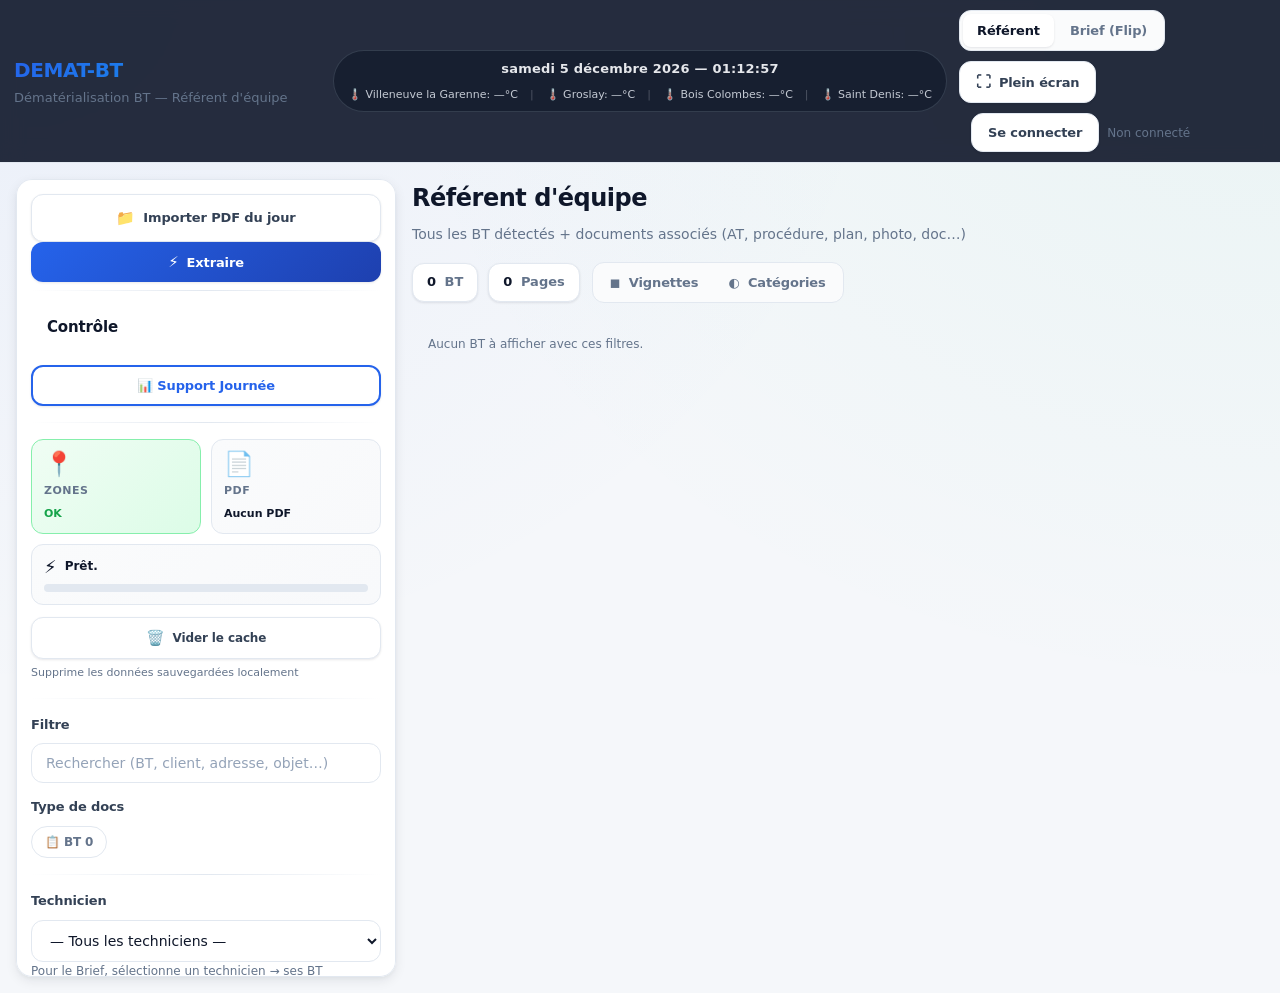
<file: index.html>
<!DOCTYPE html>
<html lang="fr">
<head>
  <meta charset="utf-8" />
  <meta name="viewport" content="width=device-width,initial-scale=1" />
  <title>DEMAT-BT v11.0 — Référent & Brief</title>
  <link rel="stylesheet" href="./styles.css" />
  <link rel="stylesheet" href="./css/components.css" />
</head>

<body>
  <header class="topbar">
    <div class="brand">
      <div class="brand__title">DEMAT-BT</div>
      <div class="brand__sub">Dématérialisation BT — Référent d'équipe</div>
    </div>

    <div class="topbar__center">
      <div class="topbar__datetime" id="topDatetime">—</div>
      <div class="topbar__weather" id="topWeather">Météo communes</div>
    </div>

    <div class="topbar__actions">
      <div class="seg">
        <button class="seg__btn seg__btn--active" onclick="switchView('referent')" data-view="referent">Référent</button>
        <button class="seg__btn" onclick="switchView('brief')" data-view="brief">Brief (Flip)</button>
      </div>

      <button id="btnFullscreen" class="btn btn--secondary" title="Plein écran">
        <span>⛶</span> Plein écran
      </button>
      <!-- Auth Supabase -->
<div class="auth" style="display:flex; gap:8px; align-items:center; margin-left:12px;">
  <button id="btnAuth" class="btn btn--secondary" type="button">Se connecter</button>
  <span id="authStatus" class="hint" style="margin:0;">Non connecté</span>
</div>
    </div>
  </header>

  <main class="layout">
    <aside class="sidebar card">
      <div class="sidebar-import-block">
        <label class="btn btn--secondary" style="width:100%; justify-content:center;">
          <span>📁</span> Importer PDF du jour
          <input id="pdfFile" type="file" accept="application/pdf" hidden />
        </label>
        <button id="btnExtract" class="btn" style="width:100%; justify-content:center;">
          <span>⚡</span> Extraire
        </button>
      </div>
      <div class="divider" style="margin: 8px 0;"></div>
      <div class="card__title">Contrôle</div>

      <div class="field">
        <button class="btn" style="width:100%; justify-content:center; background:white; color:var(--primary); border: 2px solid var(--primary); font-weight:800;" onclick="switchView('support')">
           📊 Support Journée
        </button>
      </div>

      <div class="divider"></div>

      <div class="control-badges">
        <div class="control-badge" id="zonesBadge">
          <div class="control-badge__icon">📍</div>
          <div class="control-badge__label">Zones</div>
          <div class="control-badge__status" id="zonesStatus">Chargement…</div>
        </div>
        
        <div class="control-badge" id="pdfBadge">
          <div class="control-badge__icon">📄</div>
          <div class="control-badge__label">PDF</div>
          <div class="control-badge__status" id="pdfStatus">Aucun PDF</div>
        </div>
      </div>

      <div class="progress-badge" id="progressBadge">
        <div class="progress-badge__header">
          <div class="progress-badge__icon">⚡</div>
          <div class="progress-badge__text" id="progMsg">Prêt.</div>
        </div>
        <div class="progress"><div id="progBar"></div></div>
      </div>

      <div class="field" style="margin-top: 12px;">
        <button id="btnClearCache" class="btn btn--secondary" style="width: 100%; font-size: 12px;">
          <span>🗑️</span> Vider le cache
        </button>
        <div class="hint" style="margin-top: 6px; font-size: 11px;">
          Supprime les données sauvegardées localement
        </div>
      </div>

      <div class="divider"></div>

      <div class="field">
        <div class="label">Filtre</div>
        <input id="searchInput" class="input" placeholder="Rechercher (BT, client, adresse, objet…)" />
      </div>

      <div class="field">
        <div class="label">Type de docs</div>
        <div class="chips" id="typeChips">
          </div>
      </div>

      <div class="divider"></div>

      <div class="field">
        <div class="label">Technicien</div>
        <select id="techSelect" class="select">
          <option value="">— Tous —</option>
        </select>
        <div class="hint">Pour le Brief, sélectionne un technicien → ses BT s'affichent.</div>
      </div>

      <div class="divider"></div>
    </aside>

    <section class="content">
      
      <section id="viewReferent" class="view view--active">
        <div class="row row--space">
          <div>
            <h2 class="h2">Référent d'équipe</h2>
            <div class="sub">Tous les BT détectés + documents associés (AT, procédure, plan, photo, doc…)</div>
          </div>

          <div style="display:flex; gap:12px; align-items:center; flex-wrap:wrap;">
            <div class="kpis" id="kpis"></div>
            
            <div class="seg">
              <button class="seg__btn seg__btn--active" data-layout="grid">
                <span>◼</span> Vignettes
              </button>
              <button class="seg__btn" data-layout="timeline">
                <span>◐</span> Catégories
              </button>
            </div>
          </div>
        </div>

        <div id="btGrid" class="grid"></div>
        <div id="btTimeline" class="timeline" style="display:none;">
          </div>
      </section>

      <section id="viewBrief" class="view">
        <div class="briefHeader">
          <div>
            <h2 class="h2">Brief équipe</h2>
            <div class="sub">Sélectionne un technicien → ses BT + docs s'affichent instantanément.</div>
          </div>
          <div class="briefMeta" id="briefMeta"></div>
          <div class="briefActions">
            <button id="btnExportDay" class="btn" title="Générer un PDF unique pour la journée du technicien">
              <span>📦</span> Générer la journée (PDF)
            </button>
          </div>
        </div>

        <div id="briefList" class="briefList"></div>
      </section>

      <section id="viewSupport" class="view" style="display:none;">
        
        <div class="row row--space screen-only" style="margin-bottom: 15px;">
            <div>
                <h2 class="h2">Pilotage Quotidien</h2>
                <div class="sub">Gestion des activités, brief et débrief d'équipe.</div>
            </div>
        </div>

        <nav class="support-tabs screen-only">
            <button class="support-tab active" onclick="SupportModule.switchTab('tabBrief')">📝 Brief / Débrief</button>
            <button class="support-tab" onclick="SupportModule.switchTab('tabParam')">🎨 Param Activités</button>
            <button class="support-tab" onclick="SupportModule.switchTab('tabHistory')">📊 Données & Historique</button>
        </nav>

        <div id="tabBrief" class="support-panel active">
            
            <div class="print-header">
    <div class="print-title-box">
        BRIEF / DÉBRIEF — SUPPORT JOURNÉE
    </div>
    <div class="print-date-section">
        <div class="print-date-row">
            <span class="print-label">Date :</span>
            <span id="printDateBox" class="print-value">--</span>
        </div>
        <div class="print-date-row">
            <span class="print-label">Semaine :</span>
            <span id="printWeekBox" class="print-value">--</span>
        </div>
    </div>
</div>

            <div class="day-nav screen-only">
                <div style="display:flex; gap:10px;">
                    <button class="btn btn--secondary" onclick="SupportModule.changeDay(-1)">◀ J-1</button>
                    <button class="btn btn--secondary" onclick="SupportModule.goToday()">Auj.</button>
                    <button class="btn btn--secondary" onclick="SupportModule.changeDay(1)">J+1 ▶</button>
                    <input type="date" id="supportDatePicker" class="input" style="width:auto;" onchange="SupportModule.goToDate(this.value)">
                </div>
                
                <div class="day-title-group">
                    <div class="day-title-main" id="dayDisplayTitle">CHARGEMENT...</div>
                    <div class="day-title-sub" id="dayDisplaySub">Semaine ...</div>
                </div>

                <div class="kpi-group">
                    <div class="kpi-badge"><div class="kpi-dot" style="background:#22c55e"></div> Présents: <span id="kpiPres">0</span></div>
                    <div class="kpi-badge"><div class="kpi-dot" style="background:#ef4444"></div> Absents: <span id="kpiAbs">0</span></div>
                    <div class="kpi-badge"><div class="kpi-dot" style="background:#f59e0b"></div> Grève: <span id="kpiGreve">0</span></div>
                </div>
            </div>

            <div class="support-toolbar screen-only">
                <button class="btn" onclick="SupportModule.saveDay()">💾 Enregistrer</button>
                <button class="btn btn--secondary" onclick="SupportModule.printDay()">🖨️ Imprimer</button>
                <button class="btn btn--secondary" onclick="SupportModule.exportCSV()">📤 CSV</button>
                <div style="flex:1"></div>
                <button class="btn" style="background:#fee2e2; color:#991b1b; border:none;" onclick="SupportModule.clearDay()">🗑️ Vider</button>
            </div>

            <div class="brief-table-container">
                <table class="brief-table">
                    <thead>
                        <tr>
                            <th style="width:40px">#</th>
                            <th>Agent</th>
                            <th>PTC-PTD</th>
                            <th>CP</th>
                            <th>Activité</th>
                            <th>Observations</th>
                            <th colspan="2">Brief</th>
                            <th colspan="2">Débrief</th>
                            <th style="width:60px">NTP</th>
                            <th style="width:60px">Grève</th>
                        </tr>
                        <tr>
                            <th colspan="6"></th> <th style="font-size:10px">A</th>
                            <th style="font-size:10px">D</th>
                            <th style="font-size:10px">A</th>
                            <th style="font-size:10px">D</th>
                            <th colspan="2"></th>
                        </tr>
                    </thead>
                    <tbody id="briefTableBody">
                        </tbody>
                </table>
            </div>

            <div class="screen-only" style="margin-top:15px;">
                <label class="label">📌 Observation générale de la journée :</label>
                <textarea id="obsGlobal" class="input" rows="2" placeholder="Notez ici les points importants du brief..."></textarea>
            </div>

            <div class="print-footer">
                <div class="print-obs-box">
                    <div class="print-obs-label">OBSERVATION :</div>
                    </div>
                
                <div class="print-bottom-row">
                    <div class="print-info-left" id="printTime">Imprimé le : --/--/----</div>
                    
                    <div class="print-logo">
                        <img src="./assets/grdf-logo.png" alt="Logo GRDF" class="print-logo-img">
                    </div>
                    
                    <div class="print-info-right">Page 1/1</div>
                </div>
            </div>
        </div>

        <div id="tabParam" class="support-panel">
            <h3 class="h2" style="font-size:18px; margin-bottom:15px;">Activités & Couleurs</h3>
            <div id="paramGrid" class="param-grid"></div>
            
            <div style="margin-top:20px; padding:15px; background:#fff; border:1px solid var(--line); border-radius:8px; display:flex; gap:10px; align-items:center;">
                <input type="text" id="newActName" class="input" placeholder="Nom nouvelle activité..." style="width:200px;">
                <input type="color" id="newActColor" value="#3b82f6" style="height:38px; width:50px; padding:0; border:none; cursor:pointer;">
                <button class="btn" onclick="SupportModule.addActivity()">➕ Ajouter</button>
            </div>
        </div>

        <div id="tabHistory" class="support-panel">
            <h3 class="h2" style="font-size:18px; margin-bottom:15px;">Statistiques & Archives</h3>
            
            <div class="stats-container">
                <div class="stat-box">
                    <div class="stat-num" id="statDays">0</div>
                    <div class="stat-lbl">Jours Saisis</div>
                </div>
                <div class="stat-box">
                    <div class="stat-num" id="statRecords">0</div>
                    <div class="stat-lbl">Lignes totales</div>
                </div>
                <div class="stat-box">
                    <div class="stat-num" id="statTopAct">-</div>
                    <div class="stat-lbl">Top Activité</div>
                </div>
            </div>

            <div class="support-toolbar">
                <input type="date" id="histDateFrom" class="input" style="width:auto;">
                <span style="align-self:center">à</span>
                <input type="date" id="histDateTo" class="input" style="width:auto;">
                <select id="histFilterAgent" class="select" style="width:auto;"><option value="">Tous agents</option></select>
                <button class="btn" onclick="SupportModule.renderHistory()">🔍 Filtrer</button>
            </div>

            <div class="brief-table-container" style="max-height:600px;">
                <table class="history-table">
                    <thead>
                        <tr>
                            <th onclick="SupportModule.sortHistory('date')">Date ↕</th>
                            <th onclick="SupportModule.sortHistory('agent')">Agent ↕</th>
                            <th>Activité</th>
                            <th>Obs</th>
                            <th>Brief</th>
                            <th>Débrief</th>
                        </tr>
                    </thead>
                    <tbody id="historyTableBody"></tbody>
                </table>
            </div>
        </div>

      </section>

      <div id="modal" class="modal" aria-hidden="true">
        <div class="modal__backdrop" data-close="1"></div>
        <div class="modal__panel card">
          <div class="modal__top">
            <div>
              <div id="modalTitle" class="modal__title">Aperçu</div>
              <div id="modalSubtitle" class="modal__sub"></div>
            </div>

            <div class="modal__actions">
              <button id="btnPrevPage" class="btn btn--secondary">
                <span>←</span> Page -
              </button>
              <button id="btnNextPage" class="btn btn--secondary">
                Page + <span>→</span>
              </button>
              <button id="btnExportBt" class="btn">
                <span>💾</span> Exporter BT (PDF)
              </button>
              <button class="btn btn--secondary" data-close="1">Fermer</button>
            </div>
          </div>

          <div class="modal__body">
            <canvas id="canvas"></canvas>
          </div>

          <div class="modal__footer">
            <div id="modalInfo" class="hint"></div>
          </div>
        </div>
      </div>
    </section>
  </main>

  <script src="./libs/pdf-lib/pdf-lib.min.js"></script>

  <script src="./data/technicians.js"></script>

  <script src="./js/utils.js"></script>
  <script src="./js/state.js"></script>

  <script src="./js/badge-engine.js"></script>
  <script src="./js/classify.js"></script>
  <script src="./js/weather.js"></script>

  <script src="./js/cache.js"></script>
  <script src="./js/pdf-extractor.js"></script>
  <script src="./js/export.js"></script>

  <script src="./js/ui/components.js"></script>
  <script src="./js/ui/sidebar.js"></script>
  <script src="./js/ui/grid.js"></script>
  <script src="./js/ui/timeline.js"></script>
  <script src="./js/ui/brief.js"></script>
  <script src="./js/ui/modal.js"></script>
  
  <script src="./js/ui/support.js"></script>
  <script src="./js/ui/support-print-fix.js"></script>
  
  <script src="libs/supabase/supabase.min.js"></script>
  <script src="js/supabase.js"></script>
  <script src="./js/main.js"></script>
</body>
</html>
</file>
<file: styles.css>
:root{
  /* Colors */
  --bg: linear-gradient(135deg, #f5f7fa 0%, #e8ecf1 100%);
  --card:#ffffff;
  --txt:#0f172a;
  --txt-light:#334155;
  --muted:#64748b;
  --muted-light:#94a3b8;
  --line:#e2e8f0;
  --line-strong:#cbd5e1;
  
  /* Primary palette */
  --primary:#2563eb;
  --primary-dark:#1e40af;
  --primary-light:#3b82f6;
  
  /* Accents */
  --accent-blue:#0ea5e9;
  --accent-green:#10b981;
  --accent-orange:#f59e0b;
  --accent-red:#ef4444;
  
  /* Shadows */
  --shadow-sm: 0 1px 3px rgba(15,23,42,0.06), 0 1px 2px rgba(15,23,42,0.04);
  --shadow: 0 4px 12px rgba(15,23,42,0.08), 0 2px 4px rgba(15,23,42,0.04);
  --shadow-lg: 0 20px 40px rgba(15,23,42,0.12), 0 4px 8px rgba(15,23,42,0.06);
  --shadow-xl: 0 25px 50px -12px rgba(15,23,42,0.25);
  
  /* Radius */
  --radius-xl: 20px;
  --radius: 16px;
  --radius-md: 14px;
  --radius-sm: 12px;
  --radius-xs: 8px;
  
  /* Transitions */
  --transition: all 0.2s cubic-bezier(0.4, 0, 0.2, 1);
}

*{ 
  box-sizing:border-box; 
  font-family: 'Inter', system-ui, -apple-system, Segoe UI, Roboto, sans-serif;
}

body{ 
  margin:0; 
  background: #f5f7fa;
  background-image: 
    radial-gradient(at 0% 0%, rgba(37,99,235,0.05) 0px, transparent 50%),
    radial-gradient(at 100% 0%, rgba(16,185,129,0.05) 0px, transparent 50%);
  color:var(--txt); 
  line-height:1.6;
  -webkit-font-smoothing: antialiased;
  -moz-osx-font-smoothing: grayscale;
}

/* =====================
   TOPBAR
   ===================== */
.topbar{
  position: sticky;
  top: 0;
  z-index: 30;
  display: grid;
  grid-template-columns: 1fr auto 1fr;
  align-items: center;
  gap: 12px;
  padding: 10px 14px;
  border-bottom: 1px solid var(--line);
  background: rgba(15, 23, 42, 0.90);
  backdrop-filter: blur(10px);
}


.brand__title{ 
  font-weight:800; 
  font-size:20px;
  letter-spacing:-.02em; 
  background: linear-gradient(135deg, var(--primary) 0%, var(--accent-blue) 100%);
  -webkit-background-clip: text;
  -webkit-text-fill-color: transparent;
  background-clip: text;
}

.brand__sub{ 
  font-size:13px; 
  color:var(--muted); 
  margin-top:2px; 
  font-weight:500;
}

.topbar__actions{ 
  display:flex; 
  gap:10px; 
  align-items:center; 
  flex-wrap:wrap; 
}

.topbar__center{
  justify-self: center;
  display:flex;
  flex-direction: column;
  align-items:center;
  gap: 6px;
  padding: 8px 14px;
  border: 1px solid rgba(148,163,184,0.22);
  border-radius: 999px;
  background: rgba(2,6,23,0.35);
}
.topbar__datetime{
  font-weight: 800;
  letter-spacing: 0.2px;
  font-size: 13px;
  color: #e5e7eb;
  white-space: nowrap;
}
.topbar__weather{
  color: rgba(226,232,240,0.85);
  font-size: 11px;
  font-weight: 500;
  display: flex;
  align-items: center;
  gap: 4px;
  flex-wrap: wrap;
  justify-content: center;
}

/* =====================
   LAYOUT
   ===================== */
.layout{ 
  display:grid; 
  grid-template-columns: 380px 1fr; 
  gap:16px; 
  padding:16px; 
  max-width:1920px;
  margin:0 auto;
}

/* =====================
   CARDS
   ===================== */
.card{
  background:var(--card); 
  border:1px solid var(--line);
  border-radius:var(--radius); 
  box-shadow:var(--shadow);
  transition:var(--transition);
}

.card:hover{
  box-shadow:var(--shadow-lg);
  border-color:var(--line-strong);
}

.card__title{ 
  font-weight:800; 
  font-size:15px;
  padding:16px 16px 12px 16px; 
  color:var(--txt);
  letter-spacing:-.01em;
}

.sidebar{ 
  padding:14px; 
  height: calc(100dvh - 102px); 
  overflow:auto;
  position:sticky;
  top:86px;
}

.sidebar::-webkit-scrollbar{ width:8px; }
.sidebar::-webkit-scrollbar-track{ background:transparent; }
.sidebar::-webkit-scrollbar-thumb{ 
  background:var(--line-strong); 
  border-radius:999px; 
}
.sidebar::-webkit-scrollbar-thumb:hover{ background:var(--muted-light); }

/* =====================
   CONTROL BADGES
   ===================== */
.control-badges {
  display: grid;
  grid-template-columns: 1fr 1fr;
  gap: 10px;
  margin-bottom: 10px;
}

.control-badge {
  background: linear-gradient(135deg, #fafbfc 0%, #f8f9fb 100%);
  border: 1.5px solid var(--line);
  border-radius: 12px;
  padding: 12px;
  display: flex;
  flex-direction: column;
  gap: 6px;
  transition: var(--transition);
  min-height: 90px;
}

.control-badge:hover {
  border-color: var(--line-strong);
  box-shadow: var(--shadow-sm);
}

.control-badge__icon {
  font-size: 24px;
  line-height: 1;
}

.control-badge__label {
  font-size: 11px;
  font-weight: 700;
  text-transform: uppercase;
  letter-spacing: 0.5px;
  color: var(--muted);
}

.control-badge__status {
  font-size: 11px;
  font-weight: 600;
  color: var(--txt);
  word-break: break-word;
  line-height: 1.4;
}

/* Zones badge - état OK en vert */
#zonesBadge.status--ok {
  background: linear-gradient(135deg, #f0fdf4 0%, #dcfce7 100%);
  border-color: #86efac;
}

#zonesBadge.status--ok .control-badge__status {
  color: #16a34a;
  font-weight: 700;
}

/* PDF badge - état chargé en bleu */
#pdfBadge.status--loaded {
  background: linear-gradient(135deg, #eff6ff 0%, #dbeafe 100%);
  border-color: #93c5fd;
}

#pdfBadge.status--loaded .control-badge__status {
  color: #2563eb;
  font-weight: 600;
}

/* Progress badge */
.progress-badge {
  background: linear-gradient(135deg, #fafbfc 0%, #f8f9fb 100%);
  border: 1.5px solid var(--line);
  border-radius: 12px;
  padding: 12px;
  margin-bottom: 10px;
}

.progress-badge__header {
  display: flex;
  align-items: center;
  gap: 8px;
  margin-bottom: 8px;
}

.progress-badge__icon {
  font-size: 18px;
  line-height: 1;
}

.progress-badge__text {
  font-size: 12px;
  font-weight: 600;
  color: var(--txt);
  flex: 1;
}

/* Progress badge - extraction en cours */
.progress-badge.status--active {
  background: linear-gradient(135deg, #fef3c7 0%, #fde68a 100%);
  border-color: #fbbf24;
}

.progress-badge.status--active .progress-badge__text {
  color: #b45309;
  font-weight: 700;
}

/* Progress badge - terminé */
.progress-badge.status--complete {
  background: linear-gradient(135deg, #f0fdf4 0%, #dcfce7 100%);
  border-color: #86efac;
}

.progress-badge.status--complete .progress-badge__text {
  color: #16a34a;
  font-weight: 700;
}

.content{ 
  min-height: calc(100dvh - 102px); 
}

/* =====================
   FORM ELEMENTS
   ===================== */
.field{ margin:14px 0; }

.label{ 
  font-size:13px; 
  color:var(--txt-light); 
  margin-bottom:8px; 
  font-weight:650; 
  display:block;
  letter-spacing:-.01em;
}

.hint{ 
  font-size:12px; 
  color:var(--muted); 
  line-height:1.5; 
}

.divider{ 
  height:1px; 
  background: linear-gradient(90deg, transparent, var(--line), transparent);
  margin:16px 0; 
}

.input,.select{
  width:100%; 
  padding:11px 14px; 
  border-radius:var(--radius-sm);
  border:1.5px solid var(--line); 
  background:#fff; 
  outline:none;
  font-size:14px;
  color:var(--txt);
  transition:var(--transition);
  font-weight:500;
}

.input:focus,.select:focus{ 
  border-color:var(--primary); 
  box-shadow: 0 0 0 3px rgba(37,99,235,.1);
}

.input::placeholder{
  color:var(--muted-light);
}

/* =====================
   BUTTONS
   ===================== */
.btn{
  display:inline-flex; 
  align-items:center; 
  justify-content:center;
  padding:11px 16px; 
  border-radius:var(--radius-sm); 
  border:none;
  background: linear-gradient(135deg, var(--primary) 0%, var(--primary-dark) 100%);
  color:#fff; 
  cursor:pointer;
  font-weight:700; 
  font-size:13px; 
  gap:8px;
  transition:var(--transition);
  box-shadow:var(--shadow-sm);
  letter-spacing:-.01em;
}

.btn:hover{
  transform:translateY(-1px);
  box-shadow:var(--shadow);
  background: linear-gradient(135deg, var(--primary-light) 0%, var(--primary) 100%);
}

.btn:active{
  transform:translateY(0);
}

.btn:disabled{ 
  opacity:.5; 
  cursor:not-allowed; 
  transform:none;
}

.btn--secondary{ 
  background:#fff; 
  color:var(--txt-light); 
  border:1.5px solid var(--line);
  box-shadow:var(--shadow-sm);
}

.btn--secondary:hover{ 
  background:#fafbfc; 
  border-color:var(--line-strong);
}

.btn span{
  font-size:15px;
}

/* =====================
   SEGMENTED CONTROL
   ===================== */
.seg{
  display:flex; 
  border:1.5px solid var(--line); 
  border-radius:var(--radius-sm); 
  overflow:hidden;
  background:#fafbfc;
  padding:3px;
  gap:2px;
}

.seg__btn{
  padding:9px 14px; 
  border:0; 
  background:transparent; 
  cursor:pointer;
  font-weight:700; 
  font-size:13px; 
  color:var(--muted);
  border-radius:calc(var(--radius-sm) - 4px);
  transition:var(--transition);
  letter-spacing:-.01em;
}

.seg__btn:hover{
  color:var(--txt-light);
  background:rgba(15,23,42,0.04);
}

.seg__btn--active{ 
  background:#fff; 
  color:var(--txt); 
  box-shadow:var(--shadow-sm);
}

.seg__btn span{
  margin-right:4px;
}

/* =====================
   PROGRESS BAR
   ===================== */
.progress{ 
  height:8px; 
  border-radius:999px; 
  background:var(--line); 
  overflow:hidden; 
  margin-top:8px;
}

.progress > div{ 
  height:100%; 
  width:0%; 
  background: linear-gradient(90deg, var(--primary), var(--accent-blue));
  transition:width .4s cubic-bezier(0.4, 0, 0.2, 1);
  position:relative;
  overflow:hidden;
}

.progress > div::after{
  content:'';
  position:absolute;
  top:0; left:0; bottom:0; right:0;
  background: linear-gradient(90deg, transparent, rgba(255,255,255,0.3), transparent);
  animation: shimmer 2s infinite;
}

@keyframes shimmer{
  0%{ transform:translateX(-100%); }
  100%{ transform:translateX(100%); }
}

/* =====================
   VIEWS
   ===================== */
.view{ display:none; }
.view--active{ display:block; }

/* =====================
   HEADER SECTIONS
   ===================== */
.row{ 
  display:flex; 
  gap:16px; 
  align-items:flex-end; 
  flex-wrap:wrap; 
}

.row--space{ 
  justify-content:space-between; 
}

.h2{ 
  margin:0; 
  font-size:24px; 
  letter-spacing:-.02em; 
  font-weight:800;
  color:var(--txt);
}

.sub{ 
  font-size:14px; 
  color:var(--muted); 
  margin-top:6px; 
  font-weight:500;
}

/* =====================
   KPIs
   ===================== */
.kpis{ 
  display:flex; 
  gap:10px; 
  flex-wrap:wrap; 
}

.kpi{
  border:1.5px solid var(--line); 
  border-radius:var(--radius-sm);
  padding:8px 14px; 
  font-size:13px; 
  background:#fff; 
  color:var(--muted);
  font-weight:600;
  box-shadow:var(--shadow-sm);
  transition:var(--transition);
}

.kpi:hover{
  border-color:var(--line-strong);
  transform:translateY(-1px);
}

.kpi b{ 
  color:var(--txt); 
  font-weight:800;
  margin-right:4px;
}

/* =====================
   GRID VIEW
   ===================== */
.grid{
  margin-top:16px;
  display:grid; 
  grid-template-columns: repeat(auto-fill, minmax(480px, 1fr)); 
  gap:14px;
}

/* =====================
   TIMELINE VIEW (Planning journalier)
   ===================== */
.timeline{
  margin-top:16px;
}

.timeline > div:first-child{
  overflow-x:auto;
}

.timeline::-webkit-scrollbar{ height:10px; }
.timeline::-webkit-scrollbar-track{ background:transparent; }
.timeline::-webkit-scrollbar-thumb{ 
  background:var(--line-strong); 
  border-radius:999px; 
  border:2px solid transparent;
  background-clip:padding-box;
}

.timeline-grid{
  display:grid;
  min-width:1200px;
}

.timeline-bt-block{
  position: relative;
  z-index: 1;
}

.timeline-header{
  display:contents;
}

.timeline-corner{
  grid-row:1;
  grid-column:1;
  background: linear-gradient(135deg, #f8f9fb 0%, #f1f3f6 100%);
  border-bottom:2px solid var(--line-strong);
  border-right:2px solid var(--line-strong);
  padding:12px 16px;
  font-weight:800;
  font-size:13px;
  color:var(--txt-light);
  position:sticky;
  left:0;
  z-index:3;
}

.timeline-hour{
  grid-row:1;
  border-bottom:2px solid var(--line-strong);
  border-right:1px solid var(--line);
  padding:12px 8px;
  text-align:center;
  font-weight:700;
  font-size:12px;
  color:var(--txt-light);
  background:#fafbfc;
  min-width:80px;
}

.timeline-row{
  display:contents;
}

.timeline-tech{
  grid-column:1;
  background: linear-gradient(90deg, #fafbfc 0%, #f8f9fb 100%);
  border-right:2px solid var(--line-strong);
  border-bottom:1px solid var(--line);
  padding:10px 12px;
  font-weight:700;
  font-size:12px;
  color:var(--txt);
  position:sticky;
  left:0;
  z-index:2;
  display:flex;
  align-items:center;
  gap:8px;
}

.timeline-tech-avatar{
  width:28px;
  height:28px;
  border-radius:50%;
  background: linear-gradient(135deg, var(--primary) 0%, var(--accent-blue) 100%);
  color:#fff;
  display:flex;
  align-items:center;
  justify-content:center;
  font-weight:800;
  font-size:11px;
  flex-shrink:0;
}

.timeline-cell{
  border-right:1px solid var(--line);
  border-bottom:1px solid var(--line);
  padding:6px;
  position:relative;
  min-height:50px;
  background:#fff;
}

.timeline-cell:hover{
  background:#fafbfc;
}

.timeline-bt{
  background:#fff;
  border:1.5px solid var(--line);
  border-radius:var(--radius-xs);
  padding:6px 8px;
  margin-bottom:6px;
  cursor:pointer;
  transition:var(--transition);
  box-shadow:var(--shadow-sm);
}

.timeline-bt:hover{
  transform:translateY(-2px);
  box-shadow:var(--shadow);
  border-color:var(--line-strong);
}

.timeline-bt-id{
  font-weight:800;
  font-size:11px;
  margin-bottom:2px;
  color:var(--txt);
  line-height:1.2;
}

.timeline-bt-desc{
  font-size:9px;
  color:var(--muted);
  font-weight:600;
  text-transform:uppercase;
  letter-spacing:0.5px;
  line-height:1.2;
}

.timeline-empty{
  padding:32px;
  text-align:center;
  color:var(--muted);
  font-size:14px;
}

/* =====================
   BT CARDS
   ===================== */
.btCard{ 
  padding:16px; 
}

.btTop{ 
  display:flex; 
  justify-content:space-between; 
  gap:12px; 
  align-items:flex-start; 
  margin-bottom:12px; 
}

.btId{ 
  font-weight:900; 
  font-size:17px; 
  color:var(--txt);
  letter-spacing:-.02em;
}

.badges{ 
  display:flex; 
  gap:6px; 
  flex-wrap:wrap; 
}

.badge{
  border:1.5px solid var(--line); 
  border-radius:999px; 
  padding:4px 10px;
  font-size:11px; 
  background:linear-gradient(135deg, #fafbfc 0%, #f8f9fb 100%); 
  color:var(--muted); 
  font-weight:700;
  letter-spacing:-.01em;
  transition:var(--transition);
}

.badge:hover{
  border-color:var(--line-strong);
  transform:translateY(-1px);
}

.badge--strong{ 
  background: linear-gradient(135deg, var(--txt) 0%, #334155 100%);
  color:#fff; 
  border-color:var(--txt);
  box-shadow:var(--shadow-sm);
}

.btMeta{ 
  font-size:13px; 
  color:var(--muted); 
  margin-bottom:12px; 
  display:flex; 
  flex-direction:column; 
  gap:6px;
  font-weight:500;
}

.btMeta > div{ 
  line-height:1.5;
  display:flex;
  align-items:center;
  gap:6px;
}

.btActions{ 
  display:flex; 
  gap:6px; 
  flex-wrap:wrap; 
  margin-top:12px; 
  padding-top:12px; 
  border-top:1.5px solid var(--line);
}

.btActions .btn{ 
  font-size:12px; 
  padding:8px 12px;
  border-radius:var(--radius-xs);
}

/* =====================
   CHIPS (Filters)
   ===================== */
.chips{ 
  display:flex; 
  gap:8px; 
  flex-wrap:wrap; 
}

.chip{
  border:1.5px solid var(--line); 
  background:#fff; 
  color:var(--muted);
  padding:8px 13px; 
  border-radius:999px; 
  cursor:pointer; 
  font-size:12px; 
  font-weight:700;
  transition:var(--transition);
  letter-spacing:-.01em;
}

.chip:hover{
  border-color:var(--line-strong);
  background:#fafbfc;
  transform:translateY(-1px);
}

.chip--active{ 
  background: linear-gradient(135deg, var(--txt) 0%, #334155 100%);
  color:#fff; 
  border-color:var(--txt);
  box-shadow:var(--shadow-sm);
}

/* =====================
   BRIEF VIEW
   ===================== */
.briefHeader{
  display:flex; 
  justify-content:space-between; 
  gap:16px; 
  align-items:flex-end;
  flex-wrap:wrap; 
  margin-bottom:16px;
}

.briefMeta{ 
  font-size:16px; 
  color:var(--txt); 
  font-weight:800; 
  letter-spacing:-.01em;
}

.briefActions{
  display:flex;
  gap:10px;
  align-items:flex-end;
}

.briefActions .btn{
  white-space:nowrap;
}


.briefList{ 
  display:grid; 
  grid-template-columns: 1fr; 
  gap:14px; 
  margin-top:16px; 
}

.briefCard{ 
  padding:18px; 
}

.briefTitle{ 
  font-size:18px; 
  font-weight:900; 
  margin:0 0 10px 0; 
  color:var(--txt);
  letter-spacing:-.02em;
}

.briefSub{ 
  font-size:13px; 
  color:var(--muted); 
  margin-bottom:12px;
  display:flex; 
  flex-direction: column;
  gap:14px;
  font-weight:500;
}

.briefSub__main {
  display: flex;
  flex-direction: column;
  gap: 6px;
}

.briefSub__bottom {
  display: flex;
  gap: 14px;
  align-items: stretch;
}

.briefSub__block {
  flex: 1;
  border-radius: 8px;
  padding: 12px 14px;
  border: 2px solid;
  box-shadow: 0 2px 6px rgba(0,0,0,0.08);
  min-height: 100px;
}

.briefSub__block--warning {
  background: #fef3c7;
  border-color: #f59e0b;
}

.briefSub__block--info {
  background: #dbeafe;
  border-color: #3b82f6;
}

.briefSub__block-title {
  font-weight: 700;
  font-size: 11px;
  margin-bottom: 8px;
  text-transform: uppercase;
  letter-spacing: 0.3px;
}

.briefSub__block--warning .briefSub__block-title {
  color: #f59e0b;
}

.briefSub__block--info .briefSub__block-title {
  color: #3b82f6;
}

.briefSub__block-content {
  font-size: 11px;
  line-height: 1.6;
  font-weight: 500;
}

.briefSub__block--warning .briefSub__block-content {
  color: #78350f;
}

.briefSub__block--info .briefSub__block-content {
  color: #1e3a8a;
}

.briefSub > div{ 
  line-height:1.5; 
}

.briefDocs{ 
  display:flex; 
  gap:8px; 
  flex-wrap:wrap; 
  margin-top:12px; 
  padding-top:12px; 
  border-top:1.5px solid var(--line);
}

.docBtn{
  border:1.5px solid var(--line); 
  background:#fff; 
  border-radius:var(--radius-xs);
  padding:10px 14px; 
  cursor:pointer; 
  font-weight:800; 
  font-size:12px; 
  color:var(--txt-light);
  transition:var(--transition);
  box-shadow:var(--shadow-sm);
  letter-spacing:-.01em;
}

.docBtn:hover{ 
  background:#fafbfc; 
  border-color:var(--line-strong);
  transform:translateY(-1px);
  box-shadow:var(--shadow);
}

/* =====================
   MODAL
   ===================== */
.modal{ 
  position:fixed; 
  inset:0; 
  display:none; 
  z-index:100; 
}

.modal[aria-hidden="false"]{ 
  display:flex; 
  align-items:center; 
  justify-content:center; 
  animation:fadeIn 0.2s ease;
}

@keyframes fadeIn{
  from{ opacity:0; }
  to{ opacity:1; }
}

.modal__backdrop{ 
  position:absolute; 
  inset:0; 
  background:rgba(2,6,23,.7);
  backdrop-filter:blur(8px);
}

.modal__panel{
  position:relative; 
  margin:32px; 
  max-width: 1280px; 
  width:100%;
  height: calc(100dvh - 64px); 
  max-height:920px;
  display:flex; 
  flex-direction:column;
  animation:slideUp 0.3s cubic-bezier(0.4, 0, 0.2, 1);
}

@keyframes slideUp{
  from{ 
    opacity:0; 
    transform:translateY(20px); 
  }
  to{ 
    opacity:1; 
    transform:translateY(0); 
  }
}

.modal__top{
  padding:16px; 
  border-bottom:1.5px solid var(--line);
  display:flex; 
  justify-content:space-between; 
  gap:16px; 
  align-items:center; 
  flex-wrap:wrap;
}

.modal__title{ 
  font-weight:900; 
  font-size:18px; 
  letter-spacing:-.02em;
}

.modal__sub{ 
  font-size:13px; 
  color:var(--muted); 
  margin-top:4px; 
  font-weight:500;
}

.modal__actions{ 
  display:flex; 
  gap:8px; 
  flex-wrap:wrap; 
}

.modal__body{ 
  padding:16px; 
  overflow:auto; 
  flex:1; 
  background: linear-gradient(135deg, #fafbfc 0%, #f8f9fb 100%);
}

.modal__body::-webkit-scrollbar{ width:10px; }
.modal__body::-webkit-scrollbar-track{ background:transparent; }
.modal__body::-webkit-scrollbar-thumb{ 
  background:var(--line-strong); 
  border-radius:999px; 
  border:2px solid transparent;
  background-clip:padding-box;
}
.modal__body::-webkit-scrollbar-thumb:hover{ background:var(--muted-light); }

.modal__footer{ 
  padding:12px 16px; 
  border-top:1.5px solid var(--line); 
}

canvas{ 
  width:100%; 
  height:auto; 
  background:#fff; 
  border:1.5px solid var(--line); 
  border-radius:var(--radius);
  box-shadow:var(--shadow-lg);
}

/* =====================
   FLIP MODE (Samsung Display)
   ===================== */
body.flip .layout{ 
  grid-template-columns: 380px 1fr; 
}

body.flip .briefCard{ 
  padding:24px; 
}

body.flip .briefTitle{ 
  font-size:26px; 
}

body.flip .briefSub{ 
  font-size:15px; 
  gap: 18px;
}

body.flip .briefSub__block {
  padding: 14px 16px;
}

body.flip .briefSub__block-title {
  font-size: 13px;
  margin-bottom: 10px;
}

body.flip .briefSub__block-content {
  font-size: 13px;
  line-height: 1.7;
}

body.flip .docBtn{ 
  padding:14px 18px; 
  font-size:15px; 
}

body.flip .kpi{ 
  font-size:15px; 
  padding:10px 16px; 
}

/* =====================
   RESPONSIVE
   ===================== */
@media (max-width: 1280px){
  .grid{ 
    grid-template-columns: 1fr; 
  }
}

@media (max-width: 1100px){
  .layout{ 
    grid-template-columns: 1fr; 
  }
  
  .sidebar{ 
    height:auto; 
    position:static;
  }
}

@media (max-width: 768px){
  .briefSub__bottom {
    flex-direction: column;
  }
  
  .briefSub__block {
    min-height: auto;
  }
}

@media (max-width: 640px){
  .topbar{
    padding:12px;
  }
  
  .layout{
    padding:12px;
    gap:12px;
  }
  
  .h2{
    font-size:20px;
  }
  
  .modal__panel{
    margin:16px;
  }
}

/* ==============================================================
   INTEGRATION MODULE SUPPORT JOURNÉE (Style Claude adapté)
   ============================================================== */

/* Navigation interne au module (Sous-onglets) */
.support-tabs {
  display: flex;
  background: #fff;
  border-bottom: 2px solid var(--line);
  margin-bottom: 20px;
  border-radius: 8px 8px 0 0;
}
.support-tab {
  padding: 12px 24px;
  border: none; background: none;
  font-family: inherit; font-size: 14px; font-weight: 600;
  color: var(--muted);
  cursor: pointer; position: relative;
  transition: color 0.2s;
}
.support-tab:hover { color: var(--txt); background: var(--bg); }
.support-tab.active { color: var(--primary); }
.support-tab.active::after {
  content: ''; position: absolute;
  bottom: -2px; left: 0; right: 0; height: 3px;
  background: var(--primary);
}

/* Panneaux du module */
.support-panel { display: none; animation: fadeIn 0.3s ease; }
.support-panel.active { display: block; }

/* Barre de navigation Jour */
.day-nav {
  background: #fff; border: 1px solid var(--line);
  border-radius: 12px; padding: 12px 20px;
  display: flex; align-items: center; justify-content: space-between;
  margin-bottom: 14px; flex-wrap: wrap; gap: 10px;
  box-shadow: var(--shadow-sm);
}
.day-title-group { text-align: center; }
.day-title-main { font-size: 18px; font-weight: 800; color: var(--primary); text-transform: uppercase;}
.day-title-sub { font-size: 12px; color: var(--muted); font-weight: 600; }

/* Indicateurs (KPIs) */
.kpi-group { display: flex; gap: 8px; }
.kpi-badge {
  display: flex; align-items: center; gap: 6px;
  padding: 4px 12px; border-radius: 8px;
  font-size: 11px; font-weight: 700;
  background: #f8fafc; border: 1px solid var(--line);
}
.kpi-dot { width: 8px; height: 8px; border-radius: 50%; }

/* Barre d'outils */
.support-toolbar { display: flex; gap: 8px; margin-bottom: 14px; flex-wrap: wrap; }

/* Tableau Principal */
.brief-table-container {
  background: #fff; border-radius: 8px;
  box-shadow: var(--shadow); overflow: auto; border: 1px solid var(--line);
}
table.brief-table { width: 100%; border-collapse: collapse; font-size: 12px; }
table.brief-table thead th {
  background: var(--primary); color: white;
  padding: 10px 8px; text-align: center; font-weight: 700;
  border-right: 1px solid rgba(255,255,255,0.1);
  position: sticky; top: 0; z-index: 5;
}
table.brief-table thead tr:nth-child(2) th {
  background: #dbeafe; color: var(--primary-dark);
}
table.brief-table td {
  padding: 6px 8px; border-bottom: 1px solid var(--line);
  vertical-align: middle;
}
table.brief-table tr:hover { background-color: #f8fafc; }

/* Cellules spécifiques */
.cell-name { font-weight: 700; color: var(--txt); min-width: 180px; }
.cell-ptc { text-align: center; color: #1a3a5c; font-size: 11px; font-weight: 700; }

/* Selects éditables */
.editable-select {
  width: 100%; padding: 6px; border: 1px solid var(--line);
  border-radius: 4px; font-size: 11px; font-weight: 600; cursor: pointer;
}
.editable-input {
  width: 100%; border: 1px solid transparent; padding: 6px;
  background: transparent; font-size: 12px;
}
.editable-input:focus { border-bottom: 2px solid var(--primary); outline: none; background: #fff; }

/* Couleurs Brief/Débrief (Oui/Non) */
.val-oui { background-color: #dcfce7 !important; color: #166534 !important; border-color: #bbf7d0 !important; }
.val-non { background-color: #fee2e2 !important; color: #991b1b !important; border-color: #fecaca !important; }

/* Grille Paramètres */
.param-grid { display: grid; grid-template-columns: repeat(auto-fill, minmax(180px, 1fr)); gap: 10px; }
.param-card {
  display: flex; align-items: center; gap: 10px; padding: 10px;
  background: #fff; border: 1px solid var(--line); border-radius: 8px;
}
.param-dot { width: 24px; height: 24px; border-radius: 4px; border: 1px solid rgba(0,0,0,0.1); }

/* Stats et Historique */
.stats-container { display: grid; grid-template-columns: repeat(auto-fit, minmax(200px, 1fr)); gap: 15px; margin-bottom: 20px; }
.stat-box { background: #fff; padding: 15px; border-radius: 8px; border: 1px solid var(--line); text-align: center; }
.stat-num { font-size: 24px; font-weight: 800; color: var(--primary); }
.stat-lbl { font-size: 11px; color: var(--muted); font-weight: 600; text-transform: uppercase; }

/* Data Table */
table.history-table { width: 100%; border-collapse: collapse; font-size: 12px; background: #fff; }
table.history-table th { background: #f1f5f9; padding: 10px; text-align: left; font-weight: 700; color: var(--txt); cursor: pointer; }
table.history-table td { padding: 8px 10px; border-bottom: 1px solid var(--line); }

/* Ligne absent */
.row-absent { background-color: #fff1f2 !important; }
.row-absent .cell-name { color: #e11d48; }

/* ==========================================================================
   IMPRESSION A3 — v5.0 — 19/02/2026
   FIX: Couleurs activité (PAS de background:transparent sur select)
        Agent élargi (210px), Brief/Débrief compactés (22px)
        CP/Grève en width:0 (preserve colspan), thead tout blanc
   ========================================================================== */
@media print {

  @page { size: A3 portrait; margin: 4mm; }

  * { -webkit-print-color-adjust: exact !important; print-color-adjust: exact !important; }

  body { background: #fff !important; margin: 0 !important; padding: 0 !important; }

  .topbar, .sidebar, .support-tabs, .day-nav,
  .support-toolbar, .toast, .screen-only, .row--space {
    display: none !important;
  }

  #tabBrief {
    display: flex !important; flex-direction: column !important;
    border: 1.5px solid #1f4e78 !important; padding: 6px !important;
    box-sizing: border-box !important;
  }

  /* ── HEADER ─────────────────────────────────────── */
  .print-header {
    display: flex !important; justify-content: space-between !important;
    align-items: flex-end !important;
    border-bottom: 2px solid #1f4e78 !important;
    padding-bottom: 6px !important; margin-bottom: 4px !important;
  }
  .print-title-box { font-size: 17px !important; font-weight: 900 !important; color: #1f4e78 !important; }
  .print-label { font-size: 9px !important; font-weight: 700 !important; color: #333 !important; }
  .print-value { font-size: 12px !important; font-weight: 900 !important; color: #1f4e78 !important; }

  /* ── TABLE ──────────────────────────────────────── */
  .brief-table-container { flex: 1 !important; margin: 0 !important; overflow: visible !important; }

  table.brief-table {
    width: 100% !important; border-collapse: collapse !important;
    table-layout: fixed !important; border: 0.5px solid #333 !important;
  }

  /* THEAD — blanc sur bleu, TOUS les th */
  table.brief-table thead th {
    background: #1f4e78 !important; color: #ffffff !important;
    font-size: 9px !important; font-weight: 700 !important;
    padding: 4px 2px !important; border: 0.5px solid #16384f !important;
    text-align: center !important; vertical-align: middle !important;
    white-space: nowrap !important;
  }
  table.brief-table thead tr:nth-child(2) th {
    background: #c9daf1 !important; color: #1f4e78 !important;
    font-size: 8px !important; font-weight: 800 !important; padding: 1px 2px !important;
  }

  /* TBODY */
  table.brief-table tbody tr { height: 19px !important; }
  table.brief-table tbody tr:nth-child(even) { background: #f5f8fc !important; }
  table.brief-table tbody tr:nth-child(odd) { background: #fff !important; }
  table.brief-table td {
    border: 0.5px solid #aaa !important; padding: 1px 3px !important;
    font-size: 9px !important; line-height: 16px !important;
    vertical-align: middle !important; overflow: hidden !important;
    text-overflow: ellipsis !important; white-space: nowrap !important;
  }

  /* ── CP (col 4) et GRÈVE (col 12) → width:0 ──── */
  /* thead row 1 : CP=th4, Grève=th10 */
  table.brief-table thead tr:first-child th:nth-child(4),
  table.brief-table thead tr:first-child th:nth-child(10) {
    width: 0 !important; max-width: 0 !important; padding: 0 !important;
    border-left: none !important; border-right: none !important;
    font-size: 0 !important; overflow: hidden !important;
  }
  /* tbody : CP=td4, Grève=td12 */
  table.brief-table tbody td:nth-child(4),
  table.brief-table tbody td:nth-child(12) {
    width: 0 !important; max-width: 0 !important; padding: 0 !important;
    border-left: none !important; border-right: none !important;
    font-size: 0 !important; overflow: hidden !important;
  }

  /* ── LARGEURS COLONNES ─────────────────────────── */

  /* # (col 1) */
  table.brief-table tbody td:nth-child(1) {
    width: 18px !important; text-align: center !important;
    font-size: 7px !important; color: #666 !important;
  }

  /* Agent (col 2) — ÉLARGI pour noms longs */
  table.brief-table tbody td:nth-child(2) {
    width: 220px !important; font-weight: 800 !important;
    font-size: 10px !important; color: #111 !important; padding-left: 4px !important;
  }

  /* PTC-PTD (col 3) */
  table.brief-table tbody td:nth-child(3) {
    width: 42px !important; text-align: center !important;
    font-size: 8px !important; font-weight: 800 !important; color: #1a3a5c !important;
  }

  /* Activité (col 5) — couleur préservée via TD parent */
  table.brief-table tbody td:nth-child(5) {
    width: 110px !important; font-size: 8px !important; font-weight: 700 !important;
  }

  /* Observations (col 6) — tout l'espace restant */
  table.brief-table tbody td:nth-child(6) {
    width: 300px !important; white-space: normal !important;
    word-wrap: break-word !important; overflow-wrap: break-word !important;
    line-height: 12px !important; font-size: 8px !important; padding: 2px 4px !important;
  }

  /* Brief A,D (cols 7-8) — COMPACTÉ */
  table.brief-table tbody td:nth-child(7),
  table.brief-table tbody td:nth-child(8) {
    width: 22px !important; text-align: center !important;
    font-size: 7px !important; font-weight: 700 !important;
  }

  /* Débrief A,D (cols 9-10) — COMPACTÉ */
  table.brief-table tbody td:nth-child(9),
  table.brief-table tbody td:nth-child(10) {
    width: 22px !important; text-align: center !important;
    font-size: 7px !important; font-weight: 700 !important;
  }

  /* NTP (col 11) */
  table.brief-table tbody td:nth-child(11) {
    width: 22px !important; text-align: center !important; font-size: 7px !important;
  }

  /* ── SELECTS / INPUTS — PAS de background:transparent ── */
  table.brief-table select,
  table.brief-table input {
    height: 15px !important; min-height: 15px !important;
    line-height: 15px !important; font-size: 8px !important;
    font-weight: 700 !important; padding: 0 1px !important;
    margin: 0 !important; border: none !important; border-radius: 0 !important;
    appearance: none !important; -webkit-appearance: none !important;
    background-image: none !important;
    /* ⚠️ PAS de background:transparent ici ! Sinon ça écrase les couleurs inline */
  }
  table.brief-table select::-ms-expand { display: none !important; }

  /* OUI/NON */
  table.brief-table .val-oui { background-color: #d4edda !important; color: #155724 !important; font-weight: 800 !important; }
  table.brief-table .val-non { background-color: #f8d7da !important; color: #721c24 !important; font-weight: 800 !important; }

  .row-absent { background-color: #fff0f0 !important; }
  .row-absent td:nth-child(2) { color: #c0392b !important; }

  /* ── FOOTER ─────────────────────────────────────── */
  .print-footer { display: flex !important; flex-direction: column !important; margin-top: 4px !important; }
  .print-obs-box {
    border: 2.5px solid #1f4e78 !important; min-height: 180px !important;
    padding: 10px !important; position: relative !important;
  }
  .print-obs-label {
    position: absolute !important; top: 3px !important; left: 6px !important;
    font-weight: 900 !important; font-size: 10px !important; color: #1f4e78 !important;
  }
  .print-bottom-row {
    display: flex !important; justify-content: space-between !important;
    align-items: center !important; font-size: 7px !important;
    margin-top: 4px !important; color: #555 !important;
  }
  .print-logo-img { max-height: 70px !important; }
}

/* cacher header/footer en mode écran */
.print-header, .print-footer { display: none; }

/* ===== A3 PORTRAIT + 1 PAGE ===== */
@page { size: A3 portrait; margin: 4mm; }

@media print {
  /* 1) Forcer le tableau à rentrer (Chrome/Edge) */
  html, body { height: auto !important; }
  .page, .sheet, .print-root { page-break-after: avoid !important; page-break-inside: avoid !important; }

  /* Si ça déborde encore : léger “zoom out” print (très efficace) */
  body { zoom: 0.92; } /* ajuste 0.90 ↔ 0.96 si besoin */

  /* 2) Table bien “fixe” */
  table.brief-table { table-layout: fixed !important; width: 100% !important; }

  /* 3) Largeurs COHÉRENTES THEAD + TBODY (sinon colspan te trahit) */
  /* # */
  table.brief-table thead th:nth-child(1),
  table.brief-table tbody td:nth-child(1) { width: 3% !important; }

  /* Agent */
  table.brief-table thead th:nth-child(2),
  table.brief-table tbody td:nth-child(2) { width: 18% !important; }

  /* PTC-PTD */
  table.brief-table thead th:nth-child(3),
  table.brief-table tbody td:nth-child(3) { width: 8% !important; }

  /* Activité (on RÉDUIT pour libérer Observations) */
  table.brief-table thead th:nth-child(4),
  table.brief-table tbody td:nth-child(4) { width: 12% !important; }

  /* ✅ Observations (on AUGMENTE) */
  table.brief-table thead th:nth-child(5),
  table.brief-table tbody td:nth-child(5) { width: 28% !important; }

  /* Brief (colspan=2 => largeur globale) */
  table.brief-table thead th:nth-child(6) { width: 12% !important; } /* 2 sous-colonnes */
  /* Débrief (colspan=2 => largeur globale) */
  table.brief-table thead th:nth-child(7) { width: 12% !important; }

  /* NTP */
  table.brief-table thead th:nth-child(8),
  table.brief-table tbody td:last-child { width: 7% !important; }
}
</file>
<file: css/components.css>
/* css/components.css — DEMAT-BT v11.0.0 — 16/02/2026
   Classes CSS pour les composants partagés et nouveaux types de docs
*/

/* ===============================
   PDF Day Premium Display (Topbar)
   =============================== */
.pdf-day-wrapper {
  display: flex;
  flex-direction: column;
  gap: 6px;
}

.pdf-day-label {
  font-size: 11px;
  font-weight: 600;
  letter-spacing: 0.6px;
  color: #64748b;
}

.pdf-day-badge {
  display: inline-flex;
  align-items: center;
  gap: 6px;
  background: linear-gradient(135deg, #eef2ff, #e0e7ff);
  color: #1e3a8a;
  padding: 6px 10px;
  border-radius: 12px;
  font-size: 13px;
  font-weight: 600;
  box-shadow: 0 2px 6px rgba(30, 58, 138, 0.08);
  transition: all 0.2s ease;
}

.pdf-day-badge:hover {
  transform: translateY(-1px);
  box-shadow: 0 4px 10px rgba(30, 58, 138, 0.12);
}

.pdf-day-icon {
  font-size: 14px;
}

/* =====================
   CATEGORY BADGE (pastille métier)
   ===================== */
.category-badge {
  display: inline-block;
  border-radius: 999px;
  font-weight: 800;
  text-transform: uppercase;
  letter-spacing: 0.5px;
  color: #fff;
  line-height: 1.2;
}
.category-badge--sm {
  padding: 4px 10px;
  font-size: 10px;
}
.category-badge--md {
  padding: 6px 12px;
  font-size: 11px;
}

/* =====================
   TEAM LINE
   ===================== */
.team-line {
  display: flex;
  align-items: center;
  gap: 6px;
  flex-wrap: wrap;
  font-size: 13px;
  color: var(--muted);
}
.team-line__unknown {
  font-style: italic;
  opacity: 0.7;
}
.team-line__sep {
  color: var(--muted);
}

/* =====================
   PTC / PTD BADGES (Précision terrain)
   ===================== */
.ptc-ptd-badge {
  display: inline-block;
  padding: 2px 8px;
  border-radius: 999px;
  font-size: 10px;
  font-weight: 800;
  border: 1.5px solid;
}
.ptc-ptd--ptc {
  background: #dbeafe;
  color: #1e40af;
  border-color: #3b82f6;
}
.ptc-ptd--ptd {
  background: #fef3c7;
  color: #92400e;
  border-color: #f59e0b;
}
.ptc-ptd--both {
  background: #dcfce7;
  color: #166534;
  border-color: #10b981;
}

/* =====================
   DOC BUTTONS (Précision des types)
   ===================== */
.doc-btn {
  display: inline-flex;
  align-items: center;
  gap: 6px;
  border: 1.5px solid var(--line);
  background: #fff;
  border-radius: var(--radius-xs);
  padding: 8px 12px;
  cursor: pointer;
  font-weight: 700;
  font-size: 12px;
  color: var(--txt-light);
  transition: var(--transition);
  box-shadow: var(--shadow-sm);
}
.doc-btn:hover {
  background: #fafbfc;
  border-color: var(--line-strong);
  transform: translateY(-1px);
  box-shadow: var(--shadow);
}
.doc-btn__label { font-weight: 800; }
.doc-btn__page { opacity: 0.7; font-size: 11px; }

/* Variantes de couleurs précises basées sur DOC_TYPES_CONFIG */
.doc-btn--bt     { border-color: #1e293b; color: #1e293
</file>
